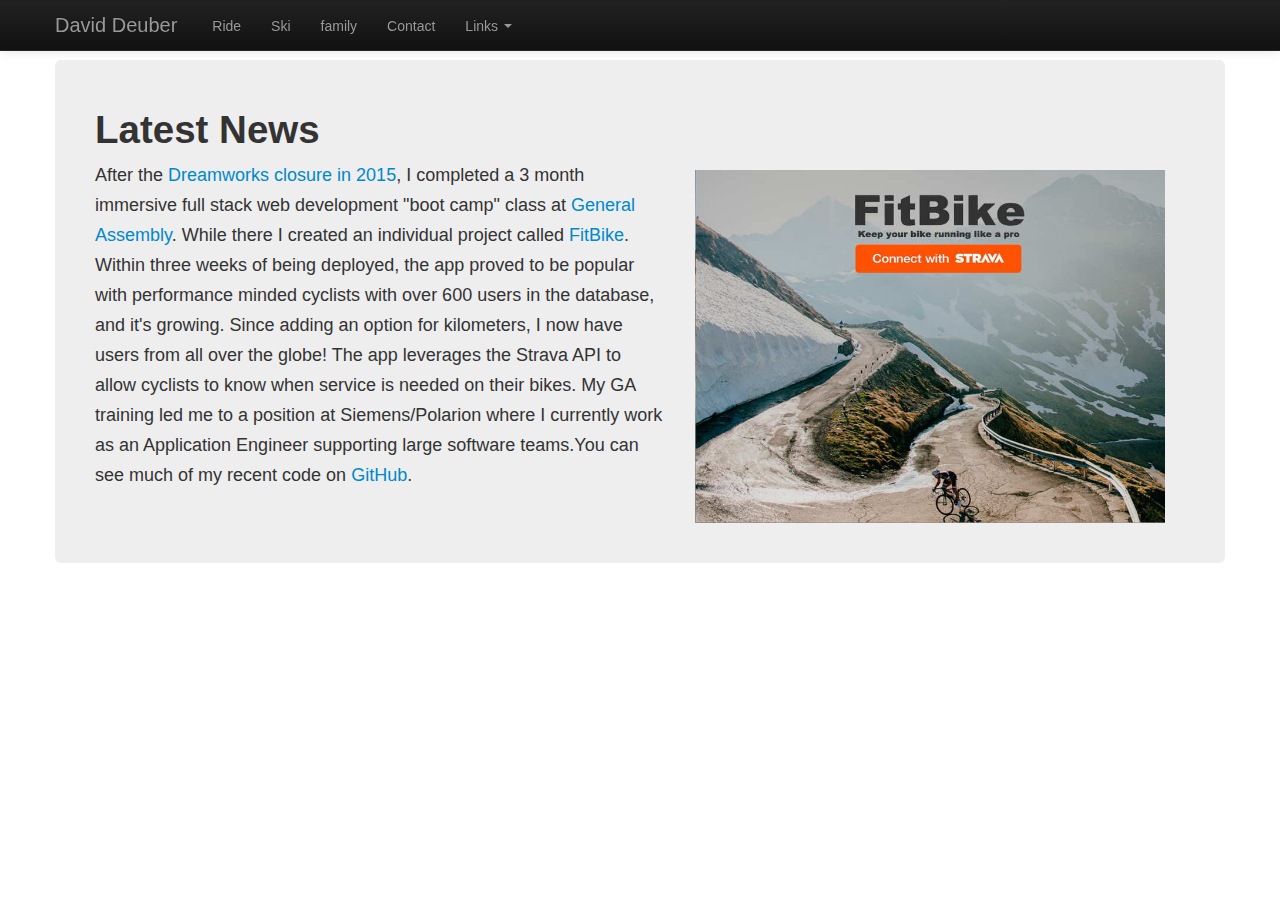
<file: index.html>
<!DOCTYPE html>
<html lang="en">
  <head>
    <meta charset="utf-8">
    <title>David Deuber</title>
    <meta name="viewport" content="width=device-width, initial-scale=1.0">
    <meta name="description" content="">
    <meta name="author" content="">

    <!-- Le styles -->

    <script src="assets/js/jquery.min.js"></script>
    <script src="assets/js/bootstrap.min.js"></script>
    <link href="assets/css/bootstrap.css" rel="stylesheet">
    <style type="text/css">
      body {
        padding-top: 60px;
        padding-bottom: 40px;
      }
    </style>
    <link href="assets/css/bootstrap-responsive.css" rel="stylesheet">

    <!-- HTML5 shim, for IE6-8 support of HTML5 elements -->
    <!--[if lt IE 9]>
      <script src="js/html5shiv.js"></script>
    <![endif]-->

    <!-- Fav and touch icons -->
    <link rel="apple-touch-icon-precomposed" sizes="144x144" href="ico/apple-touch-icon-144-precomposed.png">
    <link rel="apple-touch-icon-precomposed" sizes="114x114" href="ico/apple-touch-icon-114-precomposed.png">
      <link rel="apple-touch-icon-precomposed" sizes="72x72" href="ico/apple-touch-icon-72-precomposed.png">
                    <link rel="apple-touch-icon-precomposed" href="ico/apple-touch-icon-57-precomposed.png">
                                   <link rel="shortcut icon" href="ico/favicon.png">
  </head>

  <body>

    <div class="navbar navbar-inverse navbar-fixed-top">
      <div class="navbar-inner">
        <div class="container">
          <button type="button" class="btn btn-navbar" data-toggle="collapse" data-target=".nav-collapse">
            <span class="icon-bar"></span>
            <span class="icon-bar"></span>
            <span class="icon-bar"></span>
          </button>
          <a class="brand" href="index.html">David Deuber</a>
          <div class="nav-collapse collapse">
            <ul class="nav">
              <li><a href="views/ride.html">Ride</a></li>
              <li><a href="views/ski.html">Ski</a></li>
              <li><a href="views/family.html">family</a></li>
              <li><a href="views/contact.html">Contact</a></li>
              <li class="dropdown">
                <a href="#" class="dropdown-toggle" data-toggle="dropdown">Links <b class="caret"></b></a>
                <ul class="dropdown-menu">
                  <li><a target="_blank" href="https://www.linkedin.com/in/ddeuber">my Linked In</a></li>
                  <li><a target="_blank" href="https://github.com/deuber">my Github</a></li>
                  <li><a target="_blank" href="https://fitbike.herokuapp.com/">my App</a></li>
                </ul>
              </li>
            </ul>
          </div><!--/.nav-collapse -->
        </div>
      </div>
    </div>

   <div class="container">
      <div class="main-unit">
        <div class="row">
          <!-- left -->
          <div class="span6">
            <h1>Latest News</h1>
            <p>After the <a target="_blank" href="http://sanfrancisco.cbslocal.com/2015/01/22/dreamworks-closing-redwood-city-studio-cutting-jobs-reducing-movie-plans/">Dreamworks closure in 2015</a>, I completed a 3 month immersive full stack web development "boot camp" class at <a target="_blank" href="https://generalassemb.ly/">General Assembly</a>. While there I created an individual project called <a target="_blank" href="https://fitbike.herokuapp.com/">FitBike</a>. Within three weeks of being deployed, the app proved to be popular with performance minded cyclists with over 600 users in the database, and it's growing. Since adding an option for kilometers, I now have users from all over the globe! The app leverages the Strava API to allow cyclists to know when service is needed on their bikes. My GA training led me to a position at Siemens/Polarion where I currently work as an Application Engineer supporting large software teams.You can see much of my recent code on <a target="_blank" href="https://github.com/deuber">GitHub</a>.</p>
          </div>
          <!-- right -->
          <div class="span5">
            <a target="_blank"href="https://fitbike.herokuapp.com"><img src=" assets/images/fitBike800.jpg";/></a>
          </div>
        </div>
      </div>
    </div> <!-- /container -->


  </body>
</html>
</file>
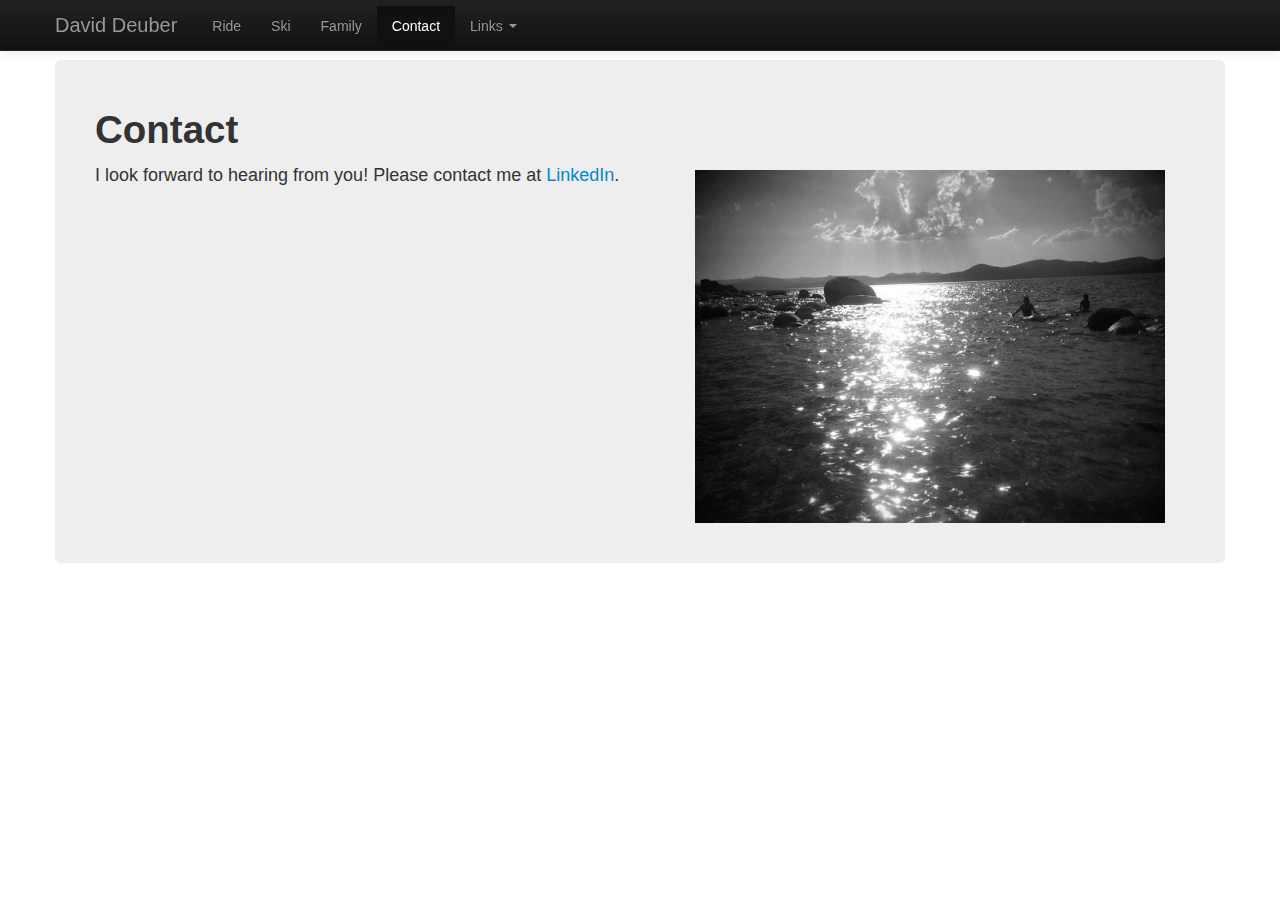
<file: views/contact.html>
<!DOCTYPE html>
<html lang="en">
  <head>
    <meta charset="utf-8">
    <title>David Deuber</title>
    <meta name="viewport" content="width=device-width, initial-scale=1.0">
    <meta name="description" content="">
    <meta name="author" content="">

    <!-- Le styles -->
    <script src="../assets/js/jquery.min.js"></script>
    <script src="../assets/js/bootstrap.min.js"></script>
    <link href="../assets/css/bootstrap.css" rel="stylesheet">
    <style type="text/css">
      body {
        padding-top: 60px;
        padding-bottom: 40px;
      }
    </style>
    <link href="../assets/css/bootstrap-responsive.css" rel="stylesheet">

    <!-- HTML5 shim, for IE6-8 support of HTML5 elements -->
    <!--[if lt IE 9]>
      <script src="js/html5shiv.js"></script>
    <![endif]-->

    <!-- Fav and touch icons -->
    <link rel="apple-touch-icon-precomposed" sizes="144x144" href="ico/apple-touch-icon-144-precomposed.png">
    <link rel="apple-touch-icon-precomposed" sizes="114x114" href="ico/apple-touch-icon-114-precomposed.png">
      <link rel="apple-touch-icon-precomposed" sizes="72x72" href="ico/apple-touch-icon-72-precomposed.png">
                    <link rel="apple-touch-icon-precomposed" href="ico/apple-touch-icon-57-precomposed.png">
                                   <link rel="shortcut icon" href="ico/favicon.png">
  </head>

  <body>

    <div class="navbar navbar-inverse navbar-fixed-top">
      <div class="navbar-inner">
        <div class="container">
          <button type="button" class="btn btn-navbar" data-toggle="collapse" data-target=".nav-collapse">
            <span class="icon-bar"></span>
            <span class="icon-bar"></span>
            <span class="icon-bar"></span>
          </button>
          <a class="brand" href="../index.html">David Deuber</a>
          <div class="nav-collapse collapse">
            <ul class="nav">
              <li><a href="ride.html">Ride</a></li>
              <li><a href="ski.html">Ski</a></li>
              <li><a href="family.html">Family</a></li>
              <li class="active"><a href="#">Contact</a></li>
              <li class="dropdown">
                <a href="#" class="dropdown-toggle" data-toggle="dropdown">Links <b class="caret"></b></a>
                <ul class="dropdown-menu">
                  <li><a target="_blank" href="https://www.linkedin.com/in/ddeuber">my Linked In</a></li>
                  <li><a target="_blank" href="https://github.com/deuber">my Github</a></li>
                  <li><a target="_blank" href="https://fitbike.herokuapp.com/">my App</a></li>
                </ul>
              </li>
            </ul>
          </div><!--/.nav-collapse -->
        </div>
      </div>
    </div>

    <div class="container">
      <div class="main-unit">
        <div class="row">
          <!-- left -->
          <div class="span6">
            <h1>Contact</h1>
            <p>I look forward to hearing from you! Please contact me at  <a target="_blank" href="https://www.linkedin.com/in/ddeuber"> LinkedIn</a>.</p>
          </div>
          <!-- right -->
          <div class="span5">
            <img src="../assets/images/tahoe800.jpg">
          </div>
        </div>
      </div>
    </div> <!-- /container -->




  </body>
</html>
</file>
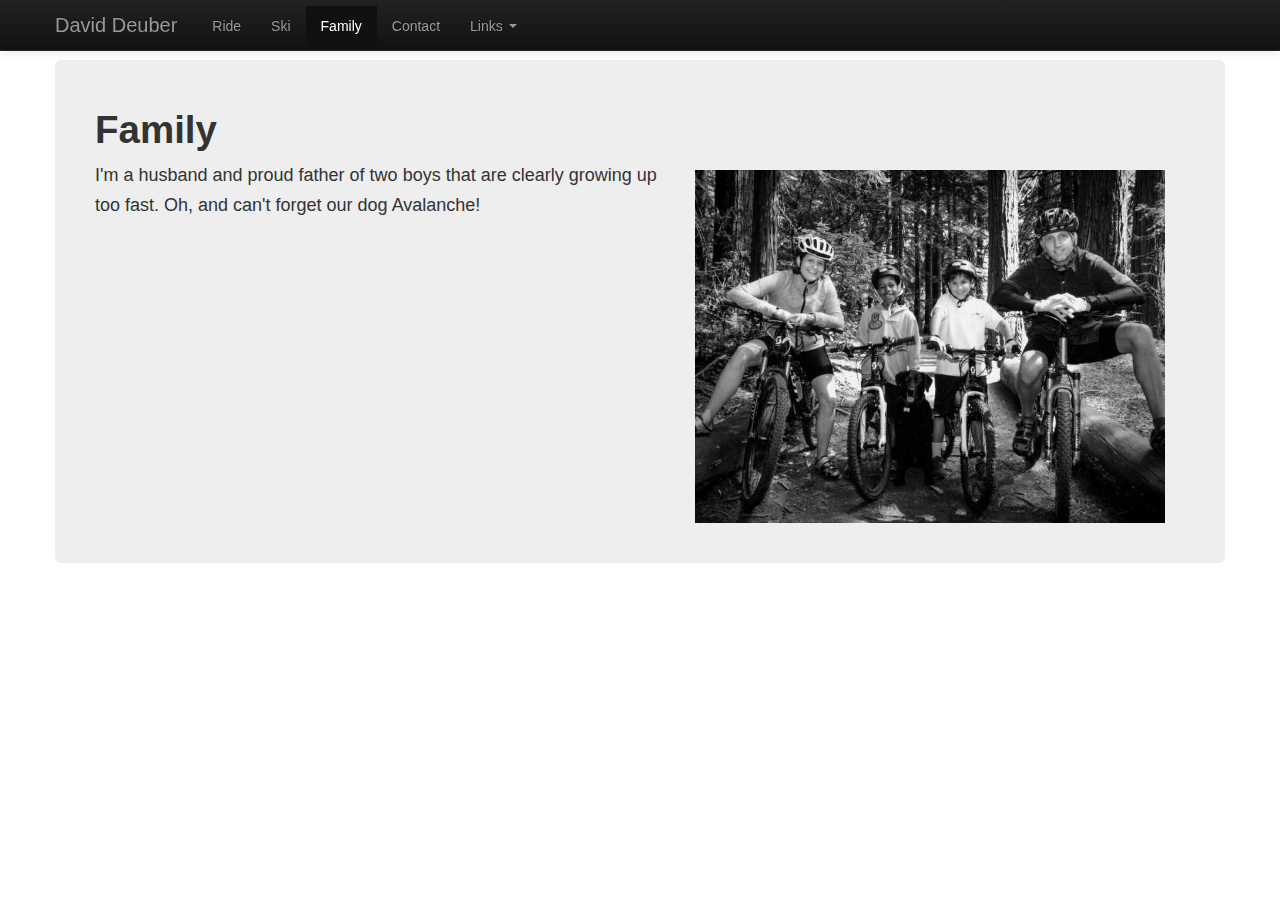
<file: views/family.html>
<!DOCTYPE html>
<html lang="en">
  <head>
    <meta charset="utf-8">
    <title>David Deuber</title>
    <meta name="viewport" content="width=device-width, initial-scale=1.0">
    <meta name="description" content="">
    <meta name="author" content="">

    <!-- Le styles -->
    <script src="../assets/js/jquery.min.js"></script>
    <script src="../assets/js/bootstrap.min.js"></script>
    <link href="../assets/css/bootstrap.css" rel="stylesheet">
    <style type="text/css">
      body {
        padding-top: 60px;
        padding-bottom: 40px;
      }
    </style>
    <link href="../assets/css/bootstrap-responsive.css" rel="stylesheet">

    <!-- HTML5 shim, for IE6-8 support of HTML5 elements -->
    <!--[if lt IE 9]>
      <script src="js/html5shiv.js"></script>
    <![endif]-->

    <!-- Fav and touch icons -->
    <link rel="apple-touch-icon-precomposed" sizes="144x144" href="ico/apple-touch-icon-144-precomposed.png">
    <link rel="apple-touch-icon-precomposed" sizes="114x114" href="ico/apple-touch-icon-114-precomposed.png">
      <link rel="apple-touch-icon-precomposed" sizes="72x72" href="ico/apple-touch-icon-72-precomposed.png">
                    <link rel="apple-touch-icon-precomposed" href="ico/apple-touch-icon-57-precomposed.png">
                                   <link rel="shortcut icon" href="ico/favicon.png">
  </head>

  <body>

    <div class="navbar navbar-inverse navbar-fixed-top">
      <div class="navbar-inner">
        <div class="container">
          <button type="button" class="btn btn-navbar" data-toggle="collapse" data-target=".nav-collapse">
            <span class="icon-bar"></span>
            <span class="icon-bar"></span>
            <span class="icon-bar"></span>
          </button>
          <a class="brand" href="../index.html">David Deuber</a>
          <div class="nav-collapse collapse">
            <ul class="nav">
              <li><a href="ride.html">Ride</a></li>
              <li><a href="ski.html">Ski</a></li>
              <li class="active"><a href="#">Family</a></li>
              <li><a href="contact.html">Contact</a></li>
              <li class="dropdown">
                <a href="#" class="dropdown-toggle" data-toggle="dropdown">Links <b class="caret"></b></a>
                <ul class="dropdown-menu">
                  <li><a target="_blank" href="https://www.linkedin.com/in/ddeuber">my Linked In</a></li>
                  <li><a target="_blank" href="https://github.com/deuber">my Github</a></li>
                  <li><a target="_blank" href="https://fitbike.herokuapp.com/">my App</a></li>
                </ul>
              </li>
            </ul>
          </div><!--/.nav-collapse -->
        </div>
      </div>
    </div>

    <div class="container">
      <div class="main-unit">
        <div class="row">
          <!-- left -->
          <div class="span6">
            <h1>Family</h1>
            <p>I'm a husband and proud father of two boys that are clearly growing up too fast. Oh, and can't forget our dog Avalanche! </p>
          </div>
          <!-- right -->
          <div class="span5">
            <img src="../assets/images/family800.jpg">
          </div>
        </div>
      </div>
    </div> <!-- /container -->



  </body>
</html>
</file>
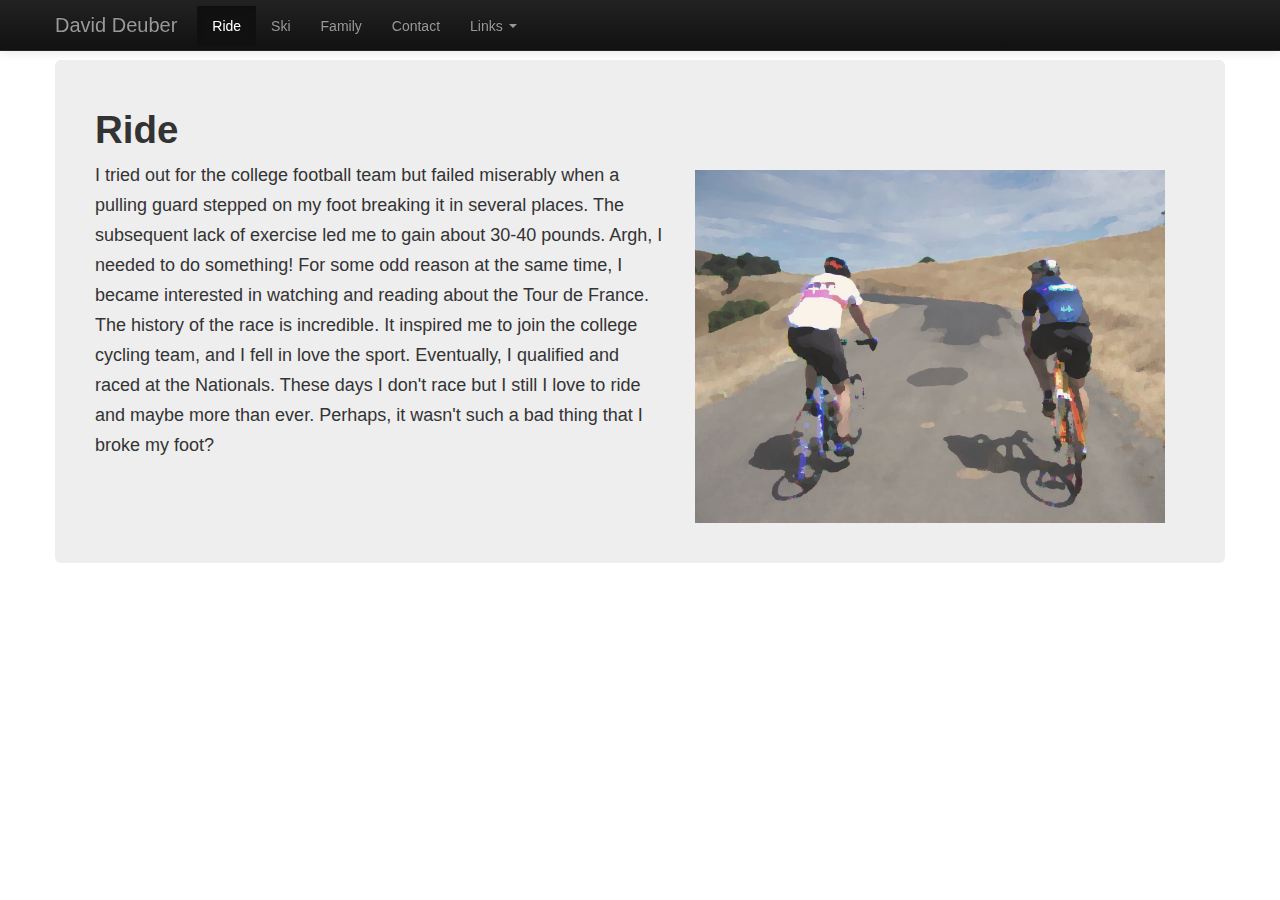
<file: views/ride.html>
<!DOCTYPE html>
<html lang="en">
  <head>
    <meta charset="utf-8">
    <title>David Deuber</title>
    <meta name="viewport" content="width=device-width, initial-scale=1.0">
    <meta name="description" content="">
    <meta name="author" content="">

    <!-- Le styles -->
    <script src="../assets/js/jquery.min.js"></script>
    <script src="../assets/js/bootstrap.min.js"></script>
    <link href="../assets/css/bootstrap.css" rel="stylesheet">
    <style type="text/css">
      body {
        padding-top: 60px;
        padding-bottom: 40px;
      }
    </style>
    <link href="../assets/css/bootstrap-responsive.css" rel="stylesheet">

    <!-- HTML5 shim, for IE6-8 support of HTML5 elements -->
    <!--[if lt IE 9]>
      <script src="js/html5shiv.js"></script>
    <![endif]-->

    <!-- Fav and touch icons -->
    <link rel="apple-touch-icon-precomposed" sizes="144x144" href="ico/apple-touch-icon-144-precomposed.png">
    <link rel="apple-touch-icon-precomposed" sizes="114x114" href="ico/apple-touch-icon-114-precomposed.png">
      <link rel="apple-touch-icon-precomposed" sizes="72x72" href="ico/apple-touch-icon-72-precomposed.png">
                    <link rel="apple-touch-icon-precomposed" href="ico/apple-touch-icon-57-precomposed.png">
                                   <link rel="shortcut icon" href="ico/favicon.png">
  </head>

  <body>

    <div class="navbar navbar-inverse navbar-fixed-top">
      <div class="navbar-inner">
        <div class="container">
          <button type="button" class="btn btn-navbar" data-toggle="collapse" data-target=".nav-collapse">
            <span class="icon-bar"></span>
            <span class="icon-bar"></span>
            <span class="icon-bar"></span>
          </button>
          <a class="brand" href="../index.html">David Deuber</a>
          <div class="nav-collapse collapse">
            <ul class="nav">
              <li class="active"><a href="#">Ride</a></li>
              <li><a href="ski.html">Ski</a></li>
              <li><a href="family.html">Family</a></li>
              <li><a href="contact.html">Contact</a></li>
              <li class="dropdown">
                <a href="#" class="dropdown-toggle" data-toggle="dropdown">Links <b class="caret"></b></a>
                <ul class="dropdown-menu">
                  <li><a target="_blank" href="https://www.linkedin.com/in/ddeuber">my Linked In</a></li>
                  <li><a target="_blank" href="https://github.com/deuber">my Github</a></li>
                  <li><a target="_blank" href="https://fitbike.herokuapp.com/">my App</a></li>
                </ul>
              </li>
            </ul>
          </div><!--/.nav-collapse -->
        </div>
      </div>
    </div>

    <div class="container">
      <div class="main-unit">
        <div class="row">
          <!-- left -->
          <div class="span6">
            <h1>Ride</h1>
            <p>I tried out for the college football team but failed miserably when a pulling guard stepped on my foot breaking it in several places. The subsequent lack of exercise led me to gain about 30-40 pounds. Argh, I needed to do something! For some odd reason at the same time, I became interested in watching and reading about the Tour de France. The history of the race is incredible. It inspired me to join the college cycling team, and I fell in love the sport. Eventually, I qualified and raced at the Nationals. These days I don't race but I still I love to ride and maybe more than ever. Perhaps, it wasn't such a bad thing that I broke my foot?</p>
          </div>
          <!-- right -->
          <div class="span5">
            <img src="../assets/images/sonoma800.jpg">
          </div>
        </div>
      </div>
    </div> <!-- /container -->




  </body>
</html>
</file>
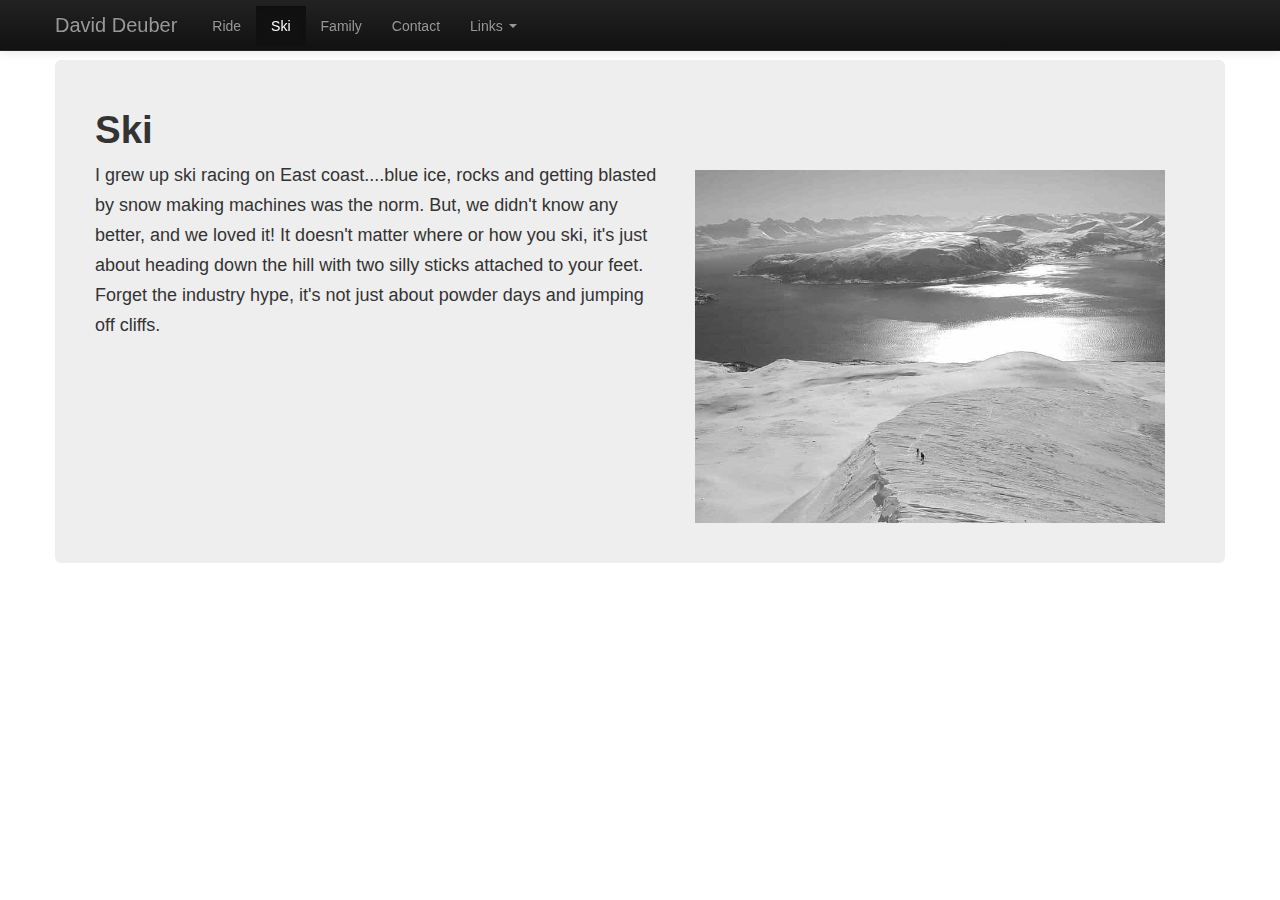
<file: views/ski.html>
<!DOCTYPE html>
<html lang="en">
  <head>
    <meta charset="utf-8">
    <title>David Deuber</title>
    <meta name="viewport" content="width=device-width, initial-scale=1.0">
    <meta name="description" content="">
    <meta name="author" content="">

    <!-- Le styles -->
    <script src="../assets/js/jquery.min.js"></script>
    <script src="../assets/js/bootstrap.min.js"></script>
    <link href="../assets/css/bootstrap.css" rel="stylesheet">
    <style type="text/css">
      body {
        padding-top: 60px;
        padding-bottom: 40px;
      }
    </style>
    <link href="../assets/css/bootstrap-responsive.css" rel="stylesheet">

    <!-- HTML5 shim, for IE6-8 support of HTML5 elements -->
    <!--[if lt IE 9]>
      <script src="js/html5shiv.js"></script>
    <![endif]-->

    <!-- Fav and touch icons -->
    <link rel="apple-touch-icon-precomposed" sizes="144x144" href="ico/apple-touch-icon-144-precomposed.png">
    <link rel="apple-touch-icon-precomposed" sizes="114x114" href="ico/apple-touch-icon-114-precomposed.png">
      <link rel="apple-touch-icon-precomposed" sizes="72x72" href="ico/apple-touch-icon-72-precomposed.png">
                    <link rel="apple-touch-icon-precomposed" href="ico/apple-touch-icon-57-precomposed.png">
                                   <link rel="shortcut icon" href="ico/favicon.png">
  </head>

  <body>

    <div class="navbar navbar-inverse navbar-fixed-top">
      <div class="navbar-inner">
        <div class="container">
          <button type="button" class="btn btn-navbar" data-toggle="collapse" data-target=".nav-collapse">
            <span class="icon-bar"></span>
            <span class="icon-bar"></span>
            <span class="icon-bar"></span>
          </button>
          <a class="brand" href="../index.html">David Deuber</a>
          <div class="nav-collapse collapse">
            <ul class="nav">
              <li><a href="ride.html">Ride</a></li>
              <li class="active"><a href="#">Ski</a></li>
              <li><a href="family.html">Family</a></li>
              <li><a href="contact.html">Contact</a></li>
              <li class="dropdown">
                <a href="#" class="dropdown-toggle" data-toggle="dropdown">Links <b class="caret"></b></a>
                <ul class="dropdown-menu">
                  <li><a target="_blank" href="https://www.linkedin.com/in/ddeuber">my Linked In</a></li>
                  <li><a target="_blank" href="https://github.com/deuber">my Github</a></li>
                  <li><a target="_blank" href="https://fitbike.herokuapp.com/">my App</a></li>
                </ul>
              </li>
            </ul>
          </div><!--/.nav-collapse -->
        </div>
      </div>
    </div>

    <div class="container">
      <div class="main-unit">
        <div class="row">
          <!-- left -->
          <div class="span6">
            <h1>Ski</h1>
            <p>I grew up ski racing on East coast....blue ice, rocks and getting blasted by snow making machines was the norm. But, we didn't know any better, and we loved it! It doesn't matter where or how you ski, it's just about heading down the hill with two silly sticks attached to your feet. Forget the industry hype, it's not just about powder days and jumping off cliffs.</p>
          </div>
          <!-- right -->
          <div class="span5">
            <img src="../assets/images/norway800.jpg">
          </div>
        </div>
      </div>
    </div> <!-- /container -->



  </body>
</html>
</file>
